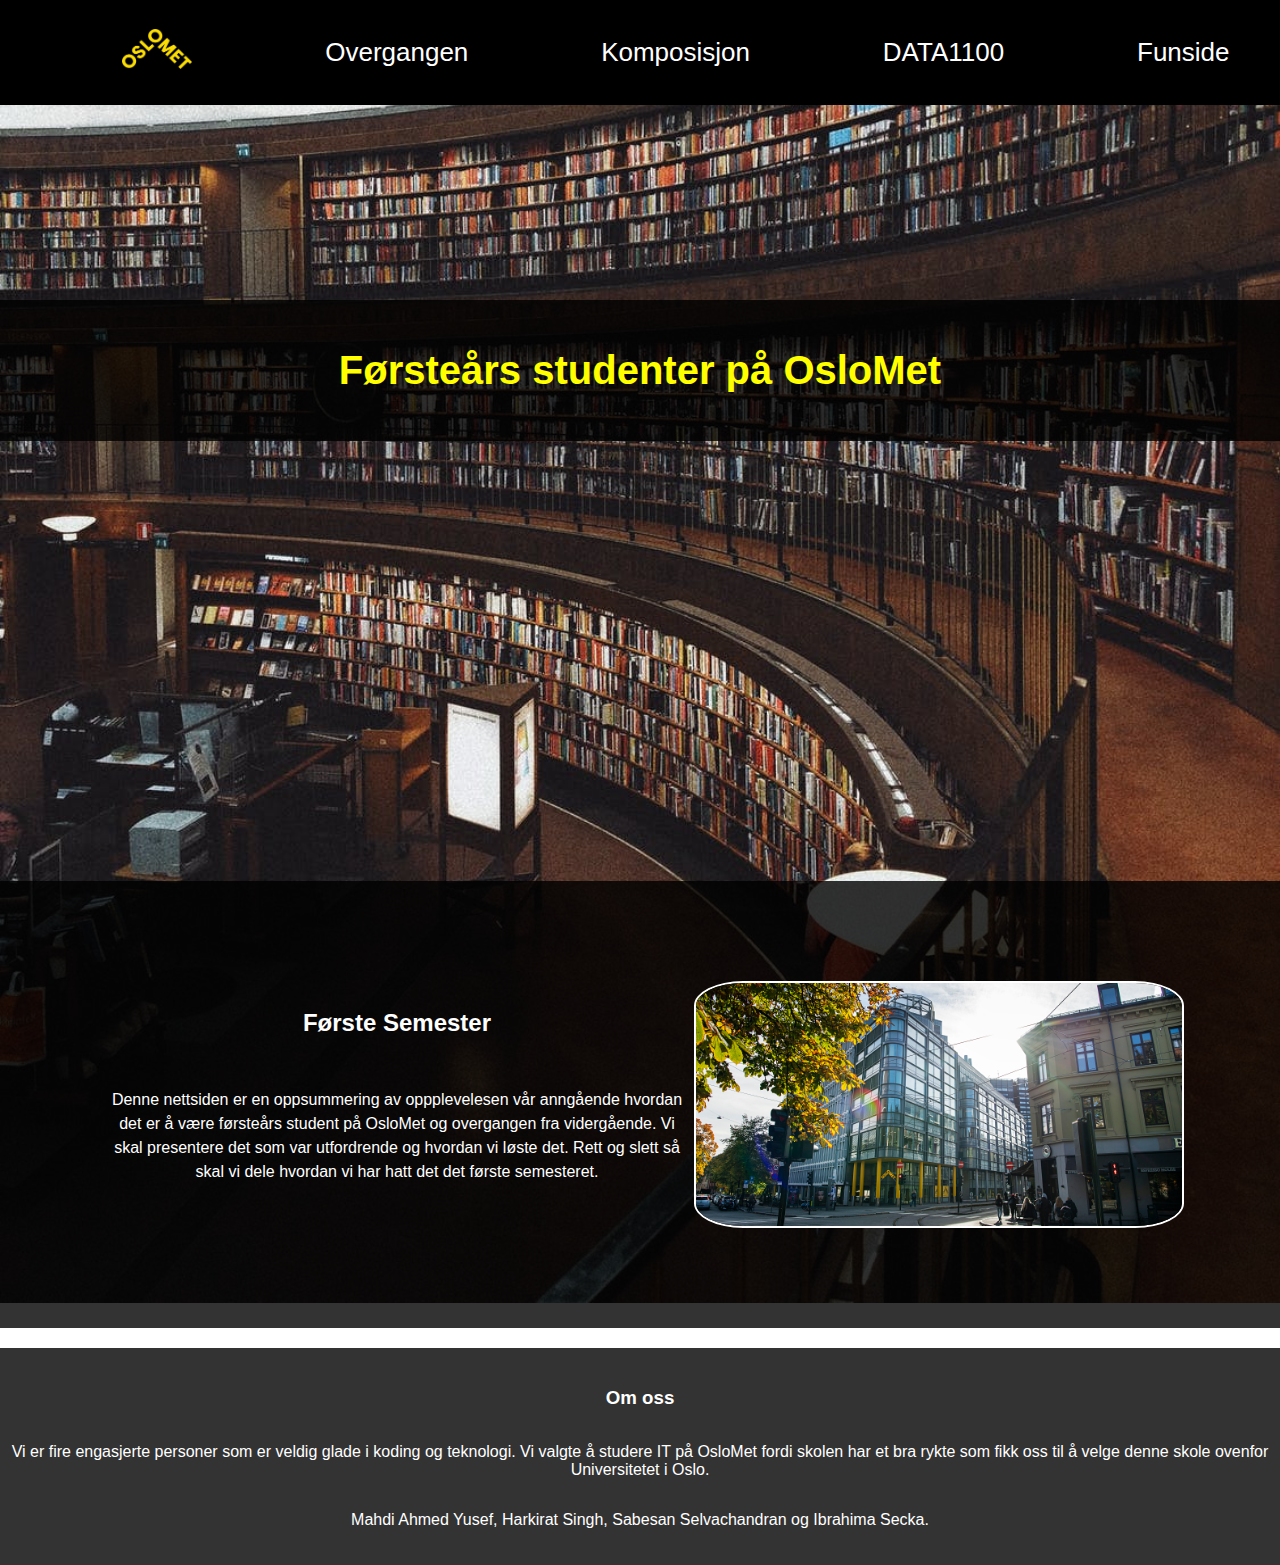
<file: HTML/index.html>
<!DOCTYPE html>

<head>
    <link rel="icon" href="../Bilder/Logo.png">
    <meta name="veiwport" content="width=device-width, initial-scale=1.0">
    <link rel="stylesheet" type="text/css" href="../CSS/index.css">
    <title>OsloMet studenter</title>
</head>

<body>
    <header>
        <nav>
            <ul>
                <li>
                    <div><a href="index.html"><img src="../Bilder/Logo.png" alt="Logohjemknapp" id="logo"></a></div>
                </li>
                <li><a href="overgangen.html">Overgangen</a></li>
                <li><a href="komposisjon.html">Komposisjon</a></li>
                <li><a href="data1100.html">DATA1100</a></li>
                <li><a href="funside.html">Funside</a></li>
            </ul>
        </nav>
    </header>
    <h1 class="title">Førsteårs studenter på OsloMet</h1>

    <div class="flex-container">

        <div class="bildetekst">
            <h2>Første Semester</h2>
            <p> Denne nettsiden er en oppsummering av oppplevelesen vår anngående
                hvordan det er å være førsteårs student på OsloMet og overgangen fra vidergående.
                Vi skal presentere det som var utfordrende og hvordan vi løste det.
                Rett og slett så skal vi dele hvordan vi har hatt det det første semesteret.
            </p>
        </div>
            <img src="../Bilder/Bilde1.jpeg" alt="OsloMet bygning" class="bilde">
    </div>
    <div class="footer">
        <h3>Om oss</h3>
        <p>Vi er fire engasjerte personer som er veldig glade i koding og teknologi. Vi valgte å studere IT på OsloMet
            fordi skolen har
            et bra rykte som fikk oss til å velge denne skole ovenfor Universitetet i Oslo. </p>
        <p>Mahdi Ahmed Yusef, Harkirat Singh, Sabesan Selvachandran og Ibrahima Secka.</p>
    </div>

</body>
</file>
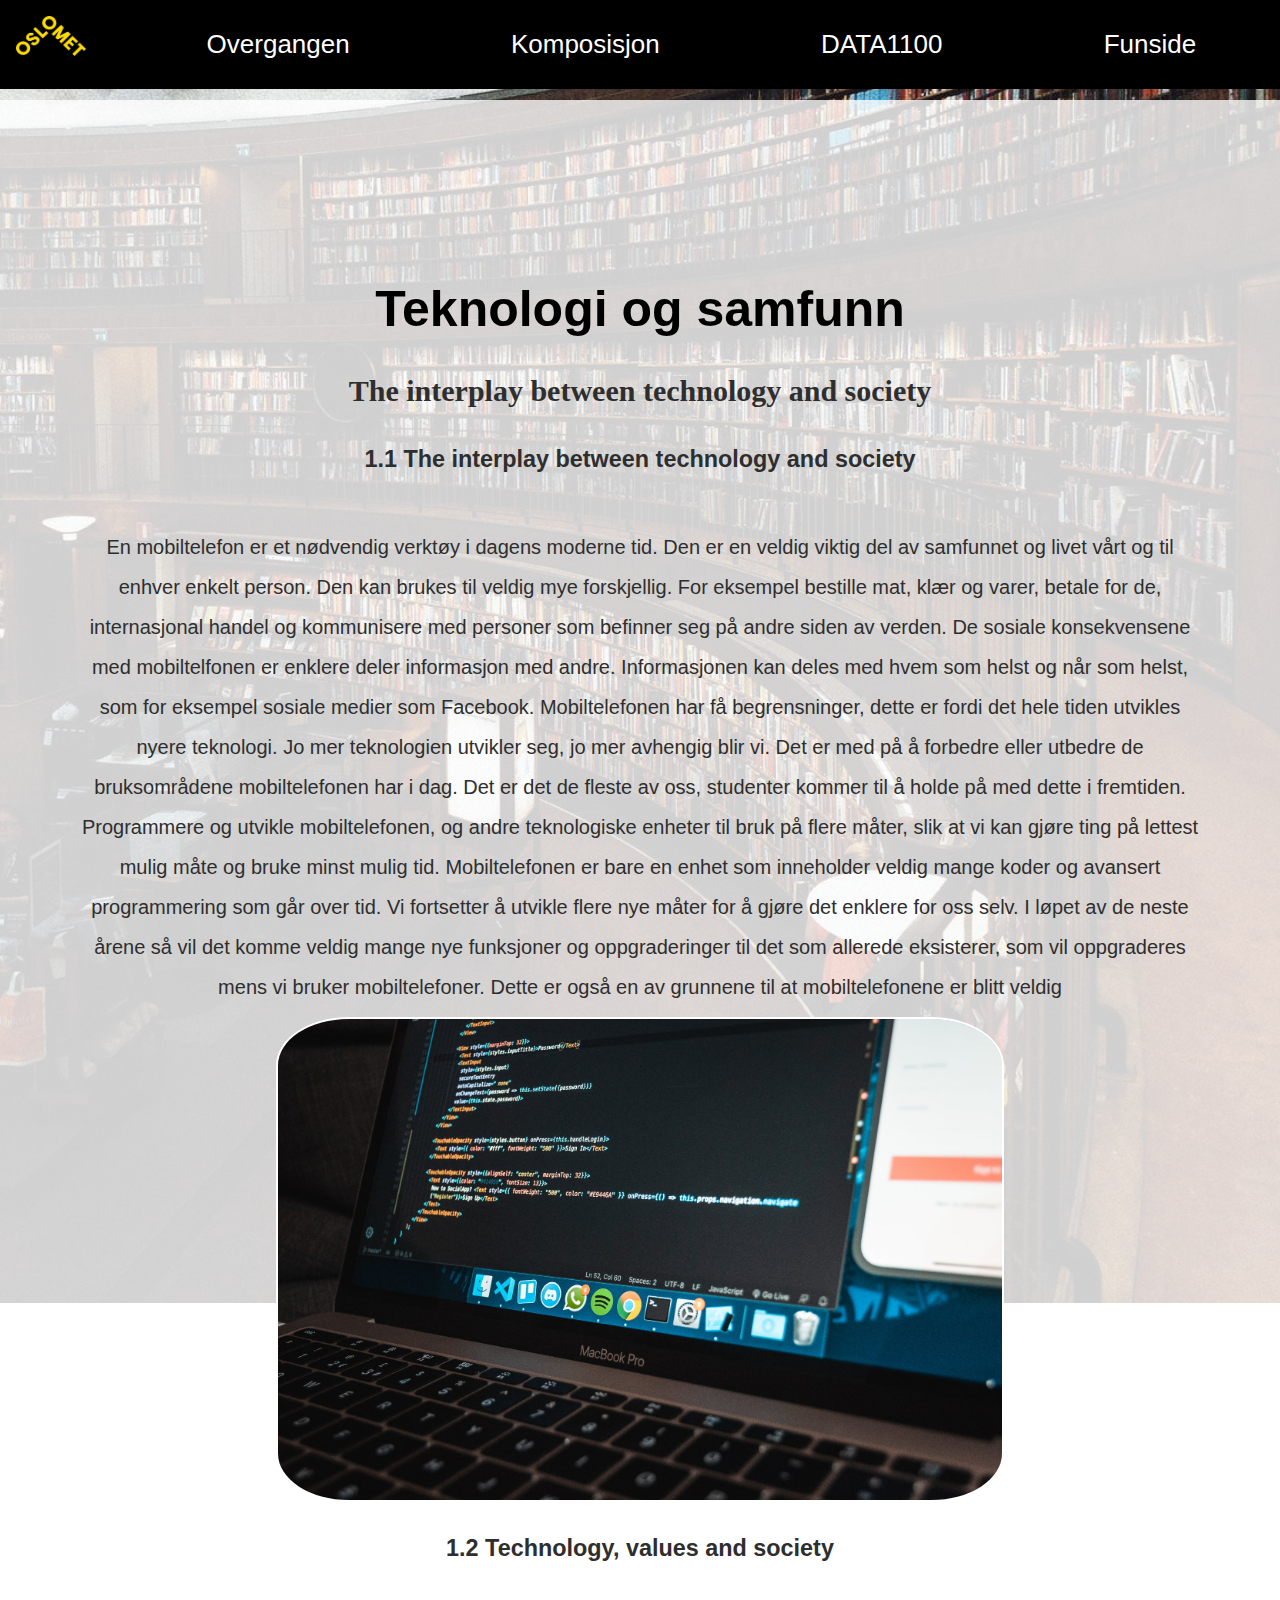
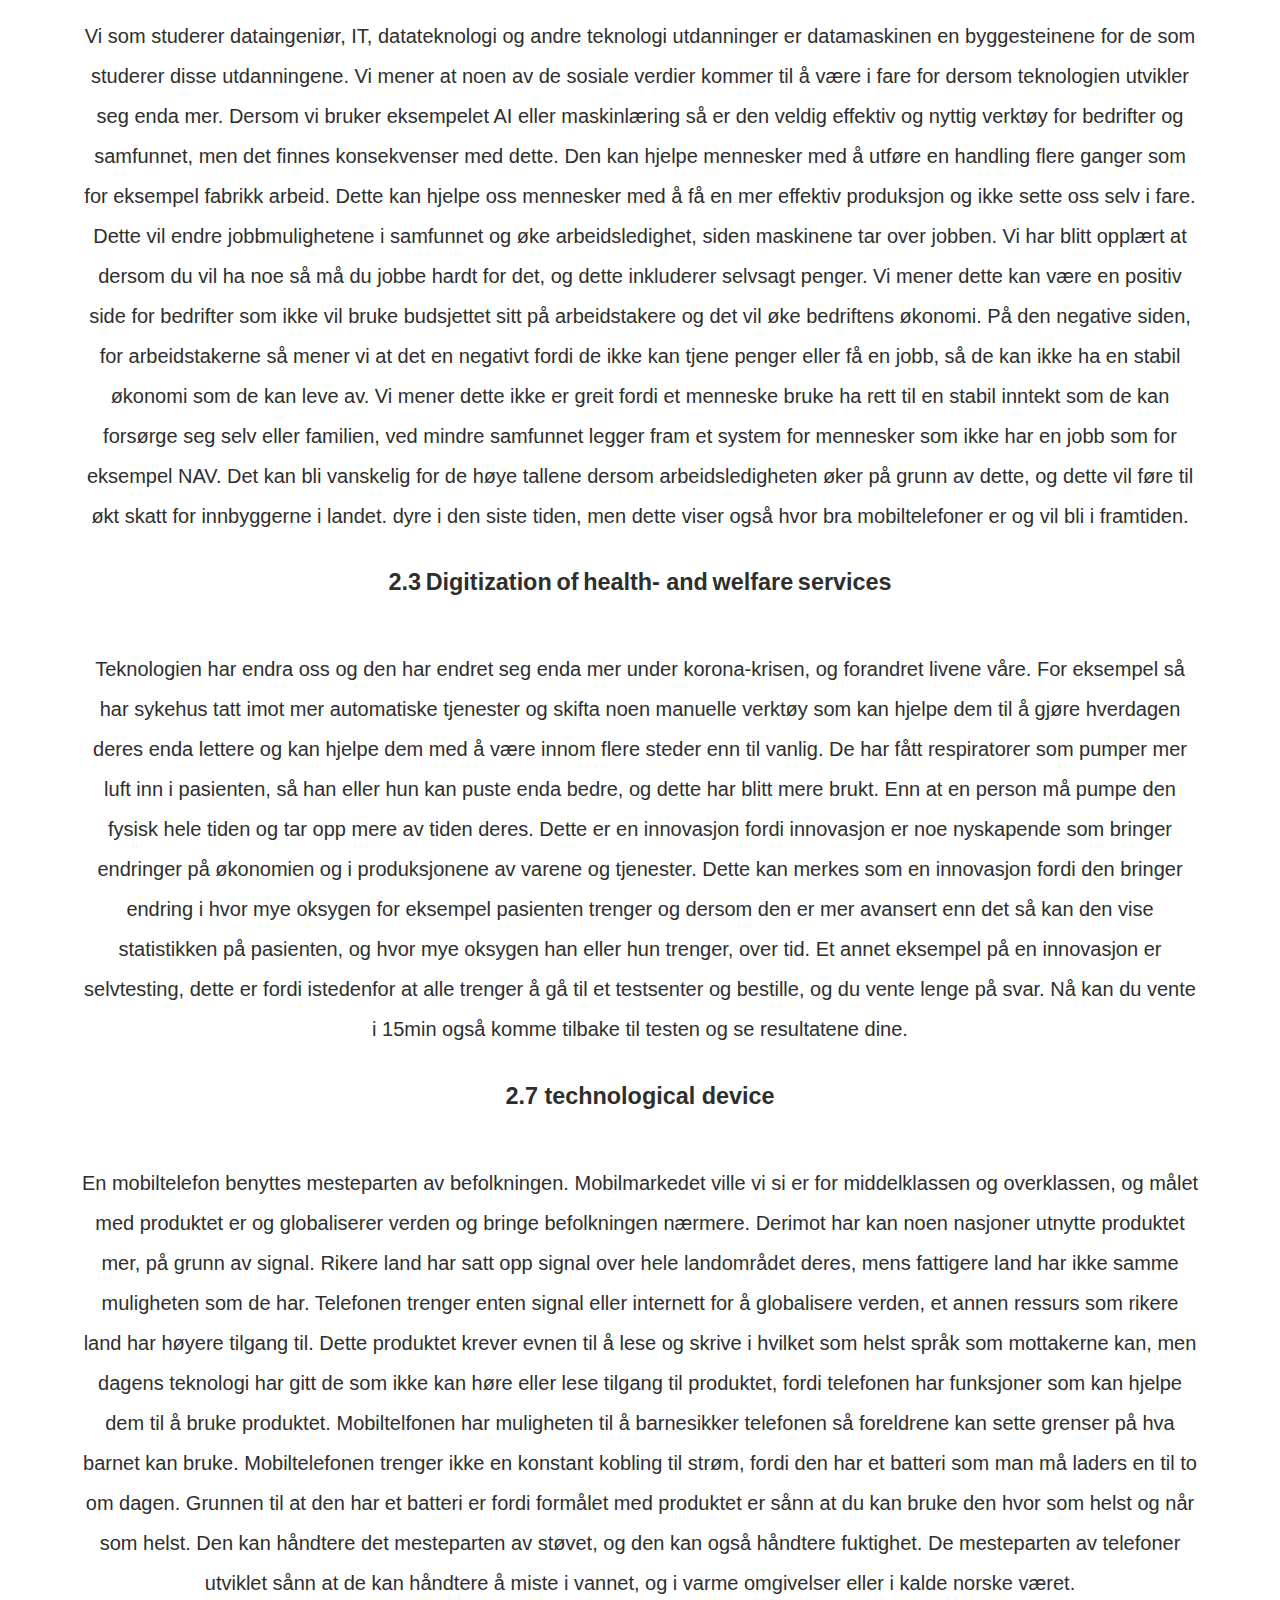
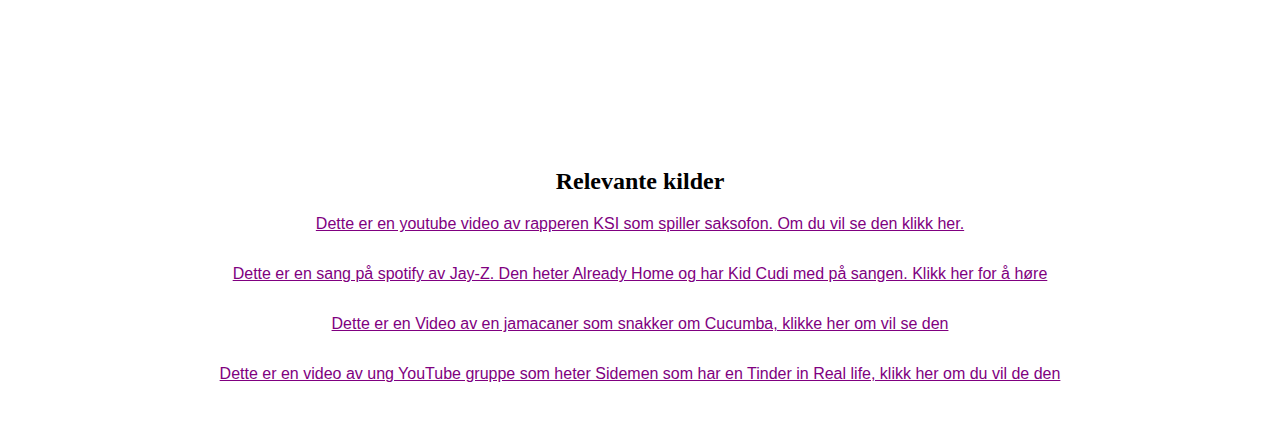
<file: data1100.html>
<!DOCTYPE html>

<head>
    <link rel="icon" href="Bilder/Logo.png">
    <meta name="viewport" content="width=device-width, initial-scale=1.0">
    <link rel="stylesheet" type="text/css" href="CSS/Data1100.css">
    <title>OsloMet studenter</title>
</head>

<body>
    <header>
        <nav>
            
            <a href="index.html"><img src="Bilder/Logo.png" alt="Logohjemknapp" id="logo"></a>
            <ul>
                <li><a href="overgangen.html">Overgangen</a></li>
                <li><a href="komposisjon.html">Komposisjon</a></li>
                <li><a href="data1100.html">DATA1100</a></li>
                <li><a href="funside.html">Funside</a></li>
            </ul>
        </nav>
    </header>
<div class="tekst">
        <h1 class="title">Teknologi og samfunn</h1>
            <h2>The interplay between technology and society</h2>
             <h3> 1.1 The interplay between technology and society</h3>
    
     <p>
        En mobiltelefon er et nødvendig verktøy i dagens moderne tid. Den er en veldig viktig del av samfunnet og livet
        vårt og til enhver enkelt person. Den kan brukes til veldig mye forskjellig. For eksempel bestille mat, klær og
        varer, betale for de, internasjonal handel og kommunisere med personer som befinner seg på andre siden av
        verden. De sosiale konsekvensene med mobiltelfonen er enklere deler informasjon med andre. Informasjonen kan
        deles med hvem som helst og når som helst, som for eksempel sosiale medier som Facebook. Mobiltelefonen har få
        begrensninger, dette er fordi det hele tiden utvikles nyere teknologi. Jo mer teknologien utvikler seg, jo mer
        avhengig blir vi. Det er med på å forbedre eller utbedre de bruksområdene mobiltelefonen har i dag. Det er det
        de fleste av oss, studenter kommer til å holde på med dette i fremtiden. Programmere og utvikle mobiltelefonen,
        og andre teknologiske enheter til bruk på flere måter, slik at vi kan gjøre ting på lettest mulig måte og bruke
        minst mulig tid. Mobiltelefonen er bare en enhet som inneholder veldig mange koder og avansert programmering som
        går over tid. Vi fortsetter å utvikle flere nye måter for å gjøre det enklere for oss selv. I løpet av de neste
        årene så vil det komme veldig mange nye funksjoner og oppgraderinger til det som allerede eksisterer, som vil
        oppgraderes mens vi bruker mobiltelefoner. Dette er også en av grunnene til at mobiltelefonene er blitt veldig
     </p>
       <img src="Bilder/Koding.jpeg" alt="html koding" class = "bilde">
    <h3> 1.2 Technology, values and society</h3>

    <p> Vi som studerer dataingeniør, IT, datateknologi og andre teknologi utdanninger er datamaskinen en byggesteinene
        for de som studerer disse utdanningene. Vi mener at noen av de sosiale verdier kommer til å være i fare for
        dersom teknologien utvikler seg enda mer. Dersom vi bruker eksempelet AI eller maskinlæring så er den veldig
        effektiv og nyttig verktøy for bedrifter og samfunnet, men det finnes konsekvenser med dette. Den kan hjelpe
        mennesker med å utføre en handling flere ganger som for eksempel fabrikk arbeid. Dette kan hjelpe oss mennesker
        med å få en mer effektiv produksjon og ikke sette oss selv i fare. Dette vil endre jobbmulighetene i samfunnet
        og øke arbeidsledighet, siden maskinene tar over jobben. Vi har blitt opplært at dersom du vil ha noe så må du
        jobbe hardt for det, og dette inkluderer selvsagt penger. Vi mener dette kan være en positiv side for bedrifter
        som ikke vil bruke budsjettet sitt på arbeidstakere og det vil øke bedriftens økonomi. På den negative siden,
        for arbeidstakerne så mener vi at det en negativt fordi de ikke kan tjene penger eller få en jobb, så de kan
        ikke ha en stabil økonomi som de kan leve av. Vi mener dette ikke er greit fordi et menneske bruke ha rett til
        en stabil inntekt som de kan forsørge seg selv eller familien, ved mindre samfunnet legger fram et system for
        mennesker som ikke har en jobb som for eksempel NAV. Det kan bli vanskelig for de høye tallene dersom
        arbeidsledigheten øker på grunn av dette, og dette vil føre til økt skatt for innbyggerne i landet.
        dyre i den siste tiden, men dette viser også hvor bra mobiltelefoner er og vil bli i framtiden.
    </p>
    <h3>2.3 Digitization of health- and welfare services</h3>
    <p>
        Teknologien har endra oss og den har endret seg enda mer under korona-krisen, og forandret livene våre. 
        For eksempel så har sykehus tatt imot mer automatiske tjenester og skifta noen manuelle verktøy som kan 
        hjelpe dem til å gjøre hverdagen deres enda lettere og kan hjelpe dem med å være innom flere steder enn
        til vanlig. De har fått respiratorer som pumper mer luft inn i pasienten, så han eller hun kan puste enda bedre,
        og dette har blitt mere brukt. Enn at en person må pumpe den fysisk hele tiden og tar opp mere av tiden deres.
        Dette er en innovasjon fordi innovasjon er noe nyskapende som bringer endringer på økonomien og i produksjonene
        av varene og tjenester. Dette kan merkes som en innovasjon fordi den bringer endring i hvor mye oksygen for 
        eksempel pasienten trenger og dersom den er mer avansert enn det så kan den vise statistikken på pasienten, 
        og hvor mye oksygen han eller hun trenger, over tid. Et annet eksempel på en innovasjon er selvtesting, 
        dette er fordi istedenfor at alle trenger å gå til et testsenter og bestille, og du vente lenge på svar. 
        Nå kan du vente i 15min også komme tilbake til testen og se resultatene dine. 
    </p>
    
    <h3>2.7 technological device</h3>
    
    <p> En mobiltelefon benyttes mesteparten av befolkningen. Mobilmarkedet ville vi si er for middelklassen og overklassen,
        og målet med produktet er og globaliserer verden og bringe befolkningen nærmere. Derimot har kan noen nasjoner utnytte 
        produktet mer, på grunn av signal. Rikere land har satt opp signal over hele landområdet deres, mens fattigere land har
        ikke samme muligheten som de har. Telefonen trenger enten signal eller internett for å globalisere verden, et annen ressurs
        som rikere land har høyere tilgang til.
        Dette produktet krever evnen til å lese og skrive i hvilket som helst språk som mottakerne kan, men dagens teknologi har gitt
        de som ikke kan høre eller lese tilgang til produktet, fordi telefonen har funksjoner som kan hjelpe dem til å bruke produktet. 
        Mobiltelfonen har muligheten til å barnesikker telefonen så foreldrene kan sette grenser på hva barnet kan bruke. Mobiltelefonen 
        trenger ikke en konstant kobling til strøm, fordi den har et batteri som man må laders en til to om dagen. Grunnen til at den har 
        et batteri er fordi formålet med produktet er sånn at du kan bruke den hvor som helst og når som helst. Den kan håndtere det mesteparten
        av støvet, og den kan også håndtere fuktighet. De mesteparten av telefoner utviklet sånn at de kan håndtere å miste i vannet, og i varme
        omgivelser eller i kalde norske været.
    </p>
</div>
    <div class="kilder">
            <h2>Relevante kilder</h2>
        <p> <a href="https://www.youtube.com/watch?v=028aaZkls2c" target="_blank">Dette er en youtube video av rapperen KSI som spiller saksofon. Om du vil se den klikk her.</a></p>

        <p><a href="https://open.spotify.com/track/6BspqxU4vVF6ZsWjfgIJkK?si=be06bff439764e48" target="_blank">Dette er en sang på spotify av Jay-Z. Den heter Already Home og har Kid Cudi med på sangen. Klikk her for å høre</a></p>
       
        <p><a href="https://www.youtube.com/watch?v=SVfNrNcvlto" target="_blank"> Dette er en Video av en jamacaner som snakker om Cucumba, klikke her om vil se den</a></p>

        <p><a href="https://www.youtube.com/watch?v=KF8I09WBtEI&t=619s" target="_blank"> Dette er en video av ung YouTube gruppe som heter Sidemen som har en Tinder in Real life, klikk her om du vil de den</a></p>

        <p><a href=""></a></p>
        
    </div>
 </body>
</file>
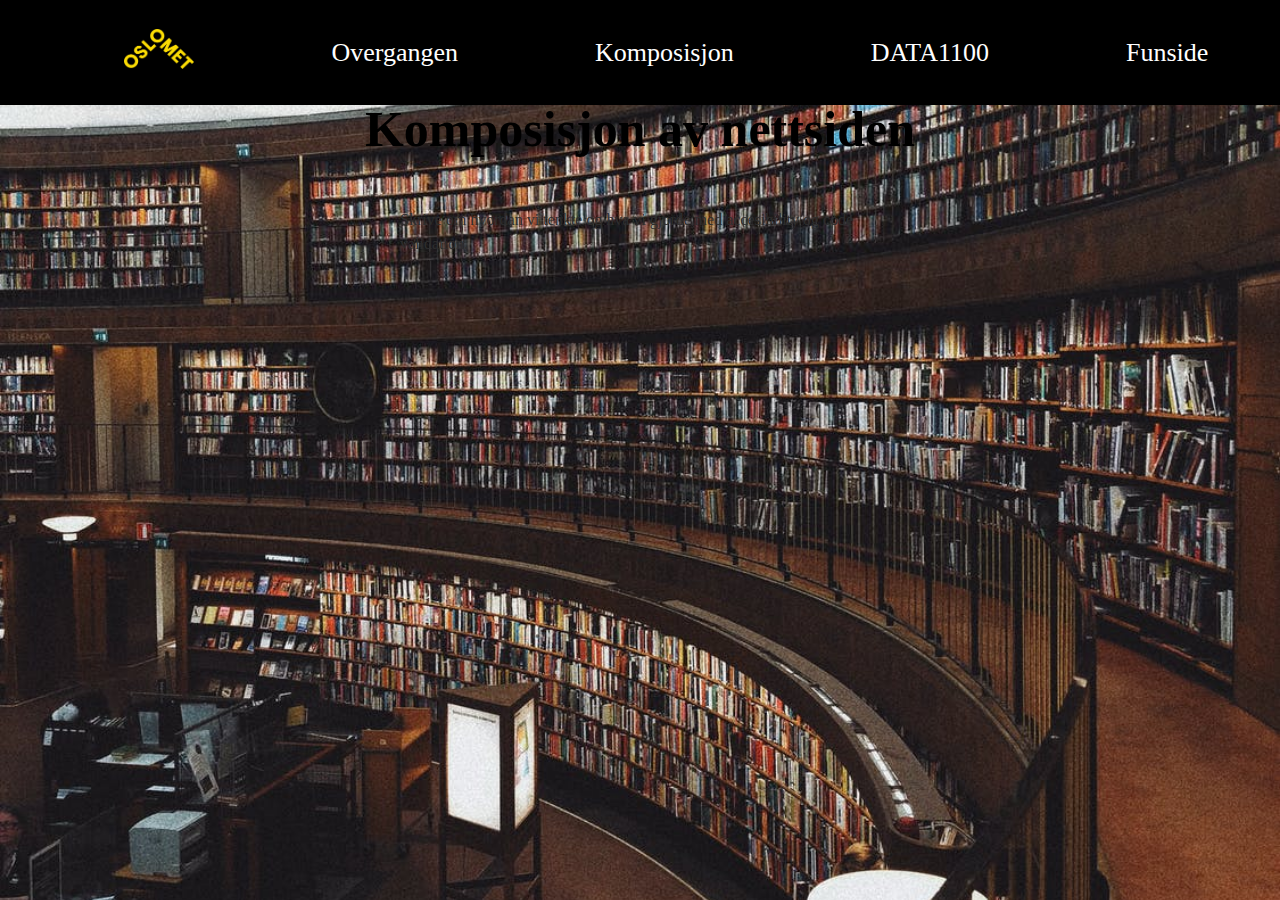
<file: komposisjon.html>
<!DOCTYPE html>

<head>
    <link rel="icon" href="Bilder/Logo.png">
    <meta name="viewport" content="width=device-width, initial-scale=1.0">
    <link rel="stylesheet" type="text/css" href="CSS/Komposisjon.css">
    <title>OsloMet studenter</title>
</head>

<body>
    <header>
        <nav>
            <ul>
                <li>
                    <div><a href="index.html"><img src="Bilder/Logo.png" alt="Logohjemknapp" id="logo"></a></div>
                </li>
                <li><a href="overgangen.html">Overgangen</a></li>
                <li><a href="komposisjon.html">Komposisjon</a></li>
                <li><a href="data1100.html">DATA1100</a></li>
                <li><a href="funside.html">Funside</a></li>
            </ul>
        </nav>
    </header>
    <h1 class="title">Komposisjon av nettsiden</h1>
    <p>Skrive om hvordan vi tenkte og hva vi gjorde med accesibility og code validation.</p>
</body>
</file>
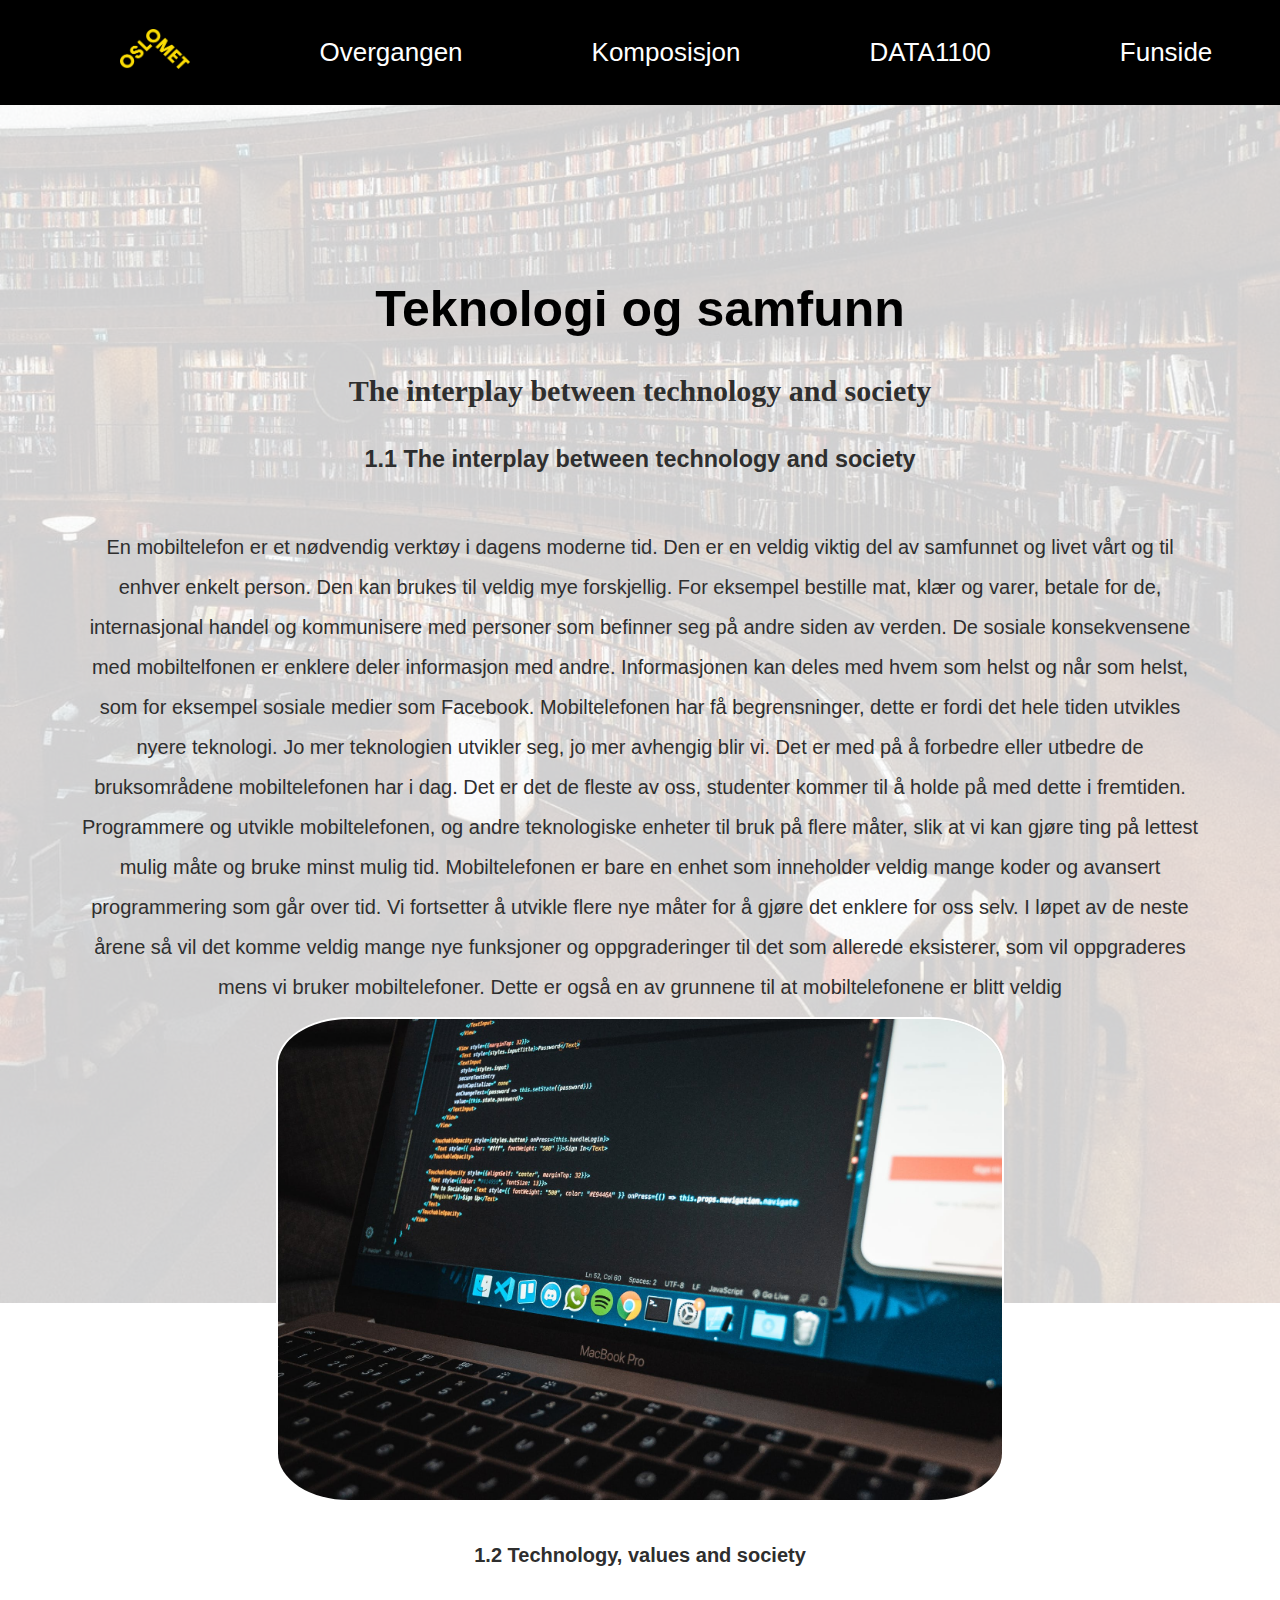
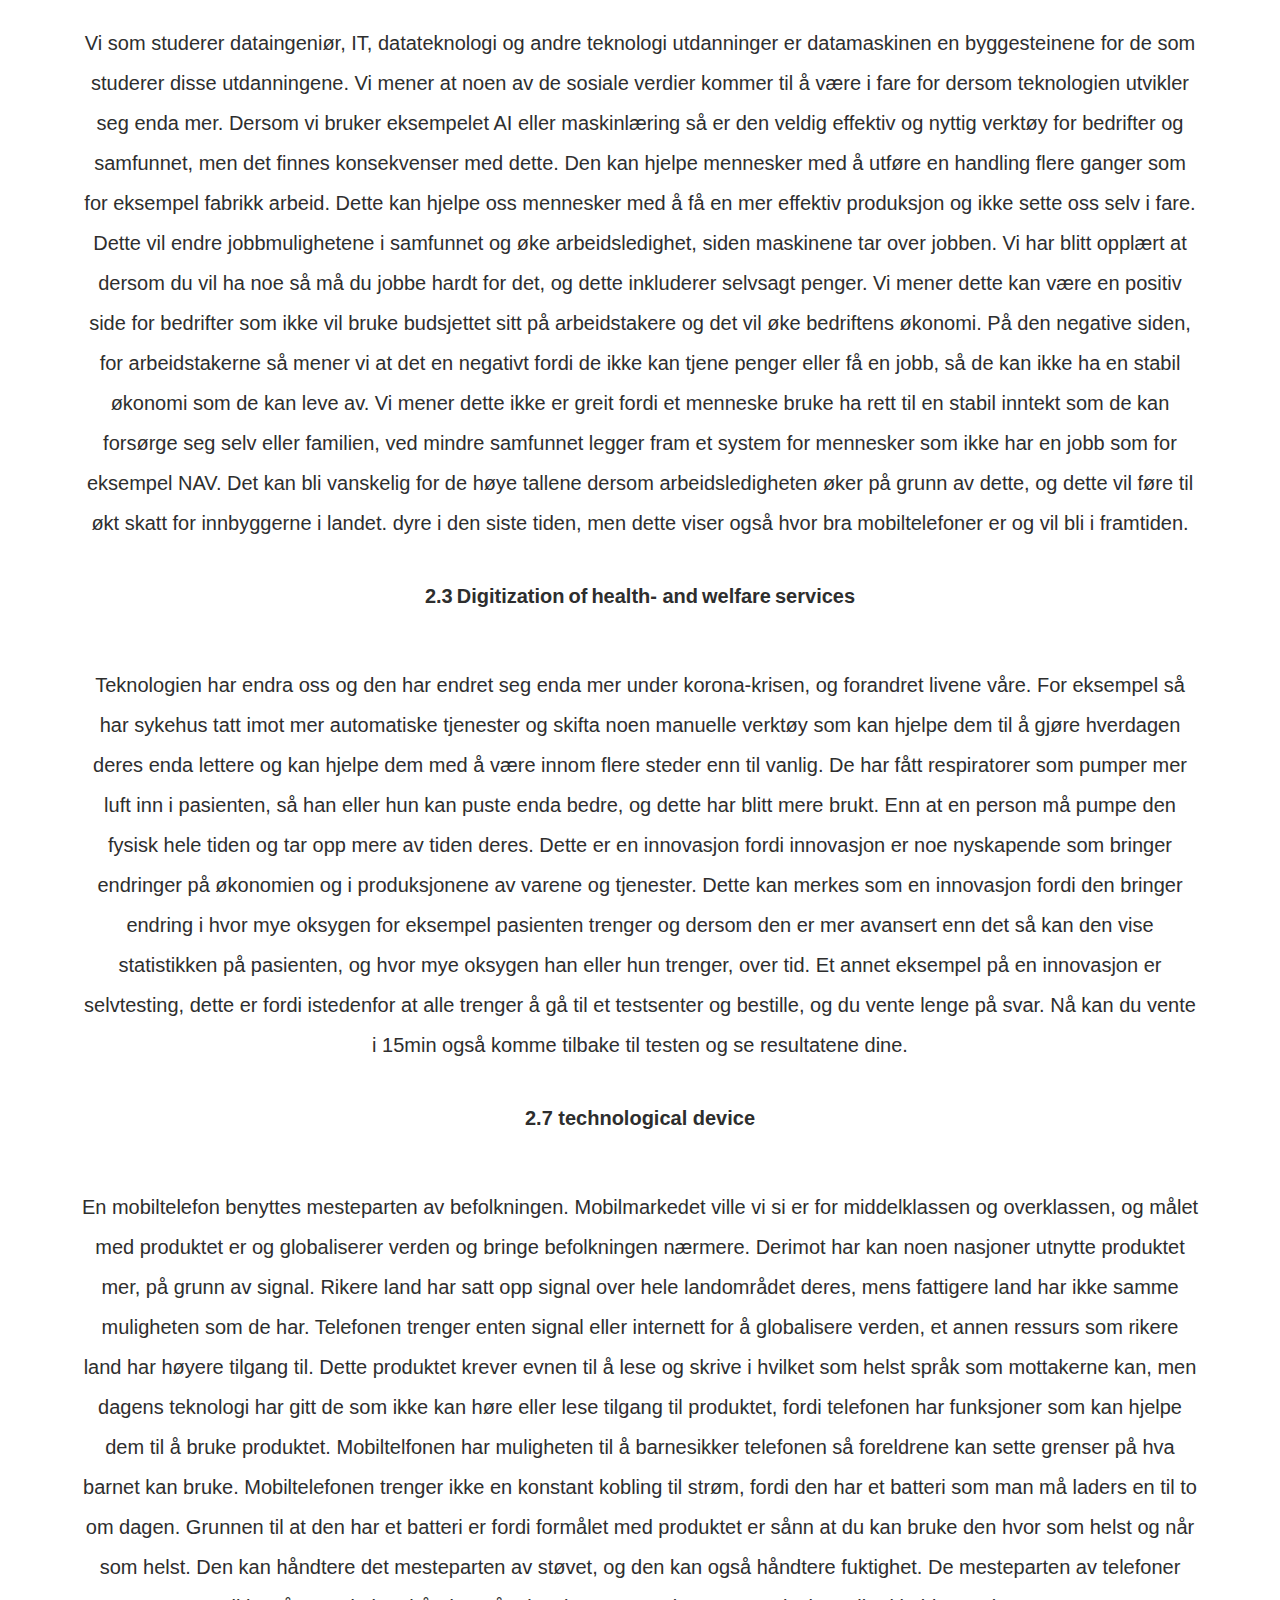
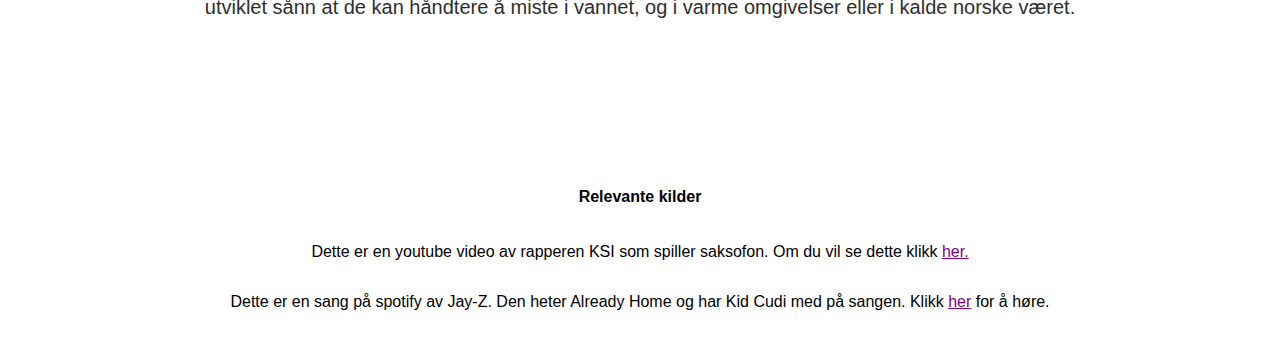
<file: HTML/data1100.html>
<!DOCTYPE html>

<head>
    <link rel="icon" href="../Bilder/Logo.png">
    <link rel="stylesheet" type="text/css" href="../CSS/Data1100.css">
    <title>OsloMet studenter</title>
</head>

<body>
    <header>
        <nav>
            <ul>
                <li>
                    <div><a href="index.html"><img src="../Bilder/Logo.png" alt="Logohjemknapp" id="logo"></a></div>
                </li>
                <li><a href="overgangen.html">Overgangen</a></li>
                <li><a href="komposisjon.html">Komposisjon</a></li>
                <li><a href="data1100.html">DATA1100</a></li>
                <li><a href="funside.html">Funside</a></li>
            </ul>
        </nav>
    </header>
<div class="tekst">
        <h1 class="title">Teknologi og samfunn</h1>
            <h2>The interplay between technology and society</h2>
             <h3> 1.1 The interplay between technology and society</h3>
    
     <p>
        En mobiltelefon er et nødvendig verktøy i dagens moderne tid. Den er en veldig viktig del av samfunnet og livet
        vårt og til enhver enkelt person. Den kan brukes til veldig mye forskjellig. For eksempel bestille mat, klær og
        varer, betale for de, internasjonal handel og kommunisere med personer som befinner seg på andre siden av
        verden. De sosiale konsekvensene med mobiltelfonen er enklere deler informasjon med andre. Informasjonen kan
        deles med hvem som helst og når som helst, som for eksempel sosiale medier som Facebook. Mobiltelefonen har få
        begrensninger, dette er fordi det hele tiden utvikles nyere teknologi. Jo mer teknologien utvikler seg, jo mer
        avhengig blir vi. Det er med på å forbedre eller utbedre de bruksområdene mobiltelefonen har i dag. Det er det
        de fleste av oss, studenter kommer til å holde på med dette i fremtiden. Programmere og utvikle mobiltelefonen,
        og andre teknologiske enheter til bruk på flere måter, slik at vi kan gjøre ting på lettest mulig måte og bruke
        minst mulig tid. Mobiltelefonen er bare en enhet som inneholder veldig mange koder og avansert programmering som
        går over tid. Vi fortsetter å utvikle flere nye måter for å gjøre det enklere for oss selv. I løpet av de neste
        årene så vil det komme veldig mange nye funksjoner og oppgraderinger til det som allerede eksisterer, som vil
        oppgraderes mens vi bruker mobiltelefoner. Dette er også en av grunnene til at mobiltelefonene er blitt veldig
     </p>
       <img src="../Bilder/Koding.jpeg" alt="html koding" class = "bilde">
    <h4> 1.2 Technology, values and society</h4>

    <p> Vi som studerer dataingeniør, IT, datateknologi og andre teknologi utdanninger er datamaskinen en byggesteinene
        for de som studerer disse utdanningene. Vi mener at noen av de sosiale verdier kommer til å være i fare for
        dersom teknologien utvikler seg enda mer. Dersom vi bruker eksempelet AI eller maskinlæring så er den veldig
        effektiv og nyttig verktøy for bedrifter og samfunnet, men det finnes konsekvenser med dette. Den kan hjelpe
        mennesker med å utføre en handling flere ganger som for eksempel fabrikk arbeid. Dette kan hjelpe oss mennesker
        med å få en mer effektiv produksjon og ikke sette oss selv i fare. Dette vil endre jobbmulighetene i samfunnet
        og øke arbeidsledighet, siden maskinene tar over jobben. Vi har blitt opplært at dersom du vil ha noe så må du
        jobbe hardt for det, og dette inkluderer selvsagt penger. Vi mener dette kan være en positiv side for bedrifter
        som ikke vil bruke budsjettet sitt på arbeidstakere og det vil øke bedriftens økonomi. På den negative siden,
        for arbeidstakerne så mener vi at det en negativt fordi de ikke kan tjene penger eller få en jobb, så de kan
        ikke ha en stabil økonomi som de kan leve av. Vi mener dette ikke er greit fordi et menneske bruke ha rett til
        en stabil inntekt som de kan forsørge seg selv eller familien, ved mindre samfunnet legger fram et system for
        mennesker som ikke har en jobb som for eksempel NAV. Det kan bli vanskelig for de høye tallene dersom
        arbeidsledigheten øker på grunn av dette, og dette vil føre til økt skatt for innbyggerne i landet.
        dyre i den siste tiden, men dette viser også hvor bra mobiltelefoner er og vil bli i framtiden.
    </p>
    <h4>2.3 Digitization of health- and welfare services</h4>
    <p>
        Teknologien har endra oss og den har endret seg enda mer under korona-krisen, og forandret livene våre. 
        For eksempel så har sykehus tatt imot mer automatiske tjenester og skifta noen manuelle verktøy som kan 
        hjelpe dem til å gjøre hverdagen deres enda lettere og kan hjelpe dem med å være innom flere steder enn
        til vanlig. De har fått respiratorer som pumper mer luft inn i pasienten, så han eller hun kan puste enda bedre,
        og dette har blitt mere brukt. Enn at en person må pumpe den fysisk hele tiden og tar opp mere av tiden deres.
        Dette er en innovasjon fordi innovasjon er noe nyskapende som bringer endringer på økonomien og i produksjonene
        av varene og tjenester. Dette kan merkes som en innovasjon fordi den bringer endring i hvor mye oksygen for 
        eksempel pasienten trenger og dersom den er mer avansert enn det så kan den vise statistikken på pasienten, 
        og hvor mye oksygen han eller hun trenger, over tid. Et annet eksempel på en innovasjon er selvtesting, 
        dette er fordi istedenfor at alle trenger å gå til et testsenter og bestille, og du vente lenge på svar. 
        Nå kan du vente i 15min også komme tilbake til testen og se resultatene dine. 
    </p>
    
    <h4>2.7 technological device</h4>
    
    <p> En mobiltelefon benyttes mesteparten av befolkningen. Mobilmarkedet ville vi si er for middelklassen og overklassen,
        og målet med produktet er og globaliserer verden og bringe befolkningen nærmere. Derimot har kan noen nasjoner utnytte 
        produktet mer, på grunn av signal. Rikere land har satt opp signal over hele landområdet deres, mens fattigere land har
        ikke samme muligheten som de har. Telefonen trenger enten signal eller internett for å globalisere verden, et annen ressurs
        som rikere land har høyere tilgang til.
        Dette produktet krever evnen til å lese og skrive i hvilket som helst språk som mottakerne kan, men dagens teknologi har gitt
        de som ikke kan høre eller lese tilgang til produktet, fordi telefonen har funksjoner som kan hjelpe dem til å bruke produktet. 
        Mobiltelfonen har muligheten til å barnesikker telefonen så foreldrene kan sette grenser på hva barnet kan bruke. Mobiltelefonen 
        trenger ikke en konstant kobling til strøm, fordi den har et batteri som man må laders en til to om dagen. Grunnen til at den har 
        et batteri er fordi formålet med produktet er sånn at du kan bruke den hvor som helst og når som helst. Den kan håndtere det mesteparten
        av støvet, og den kan også håndtere fuktighet. De mesteparten av telefoner utviklet sånn at de kan håndtere å miste i vannet, og i varme
        omgivelser eller i kalde norske været.
    </p>
</div>
    <div class="kilder">
            <h4>Relevante kilder</h4>
        <p>Dette er en youtube video av rapperen KSI som spiller saksofon. Om du vil se dette klikk <a href="https://www.youtube.com/watch?v=028aaZkls2c" target="_blank">her.</a></p>

        <p>Dette er en sang på spotify av Jay-Z. Den heter Already Home og har Kid Cudi med på sangen. Klikk <a href="https://open.spotify.com/track/6BspqxU4vVF6ZsWjfgIJkK?si=be06bff439764e48" target="_blank">her</a> for å høre.</p>
        
    </div>
 </body>
</file>
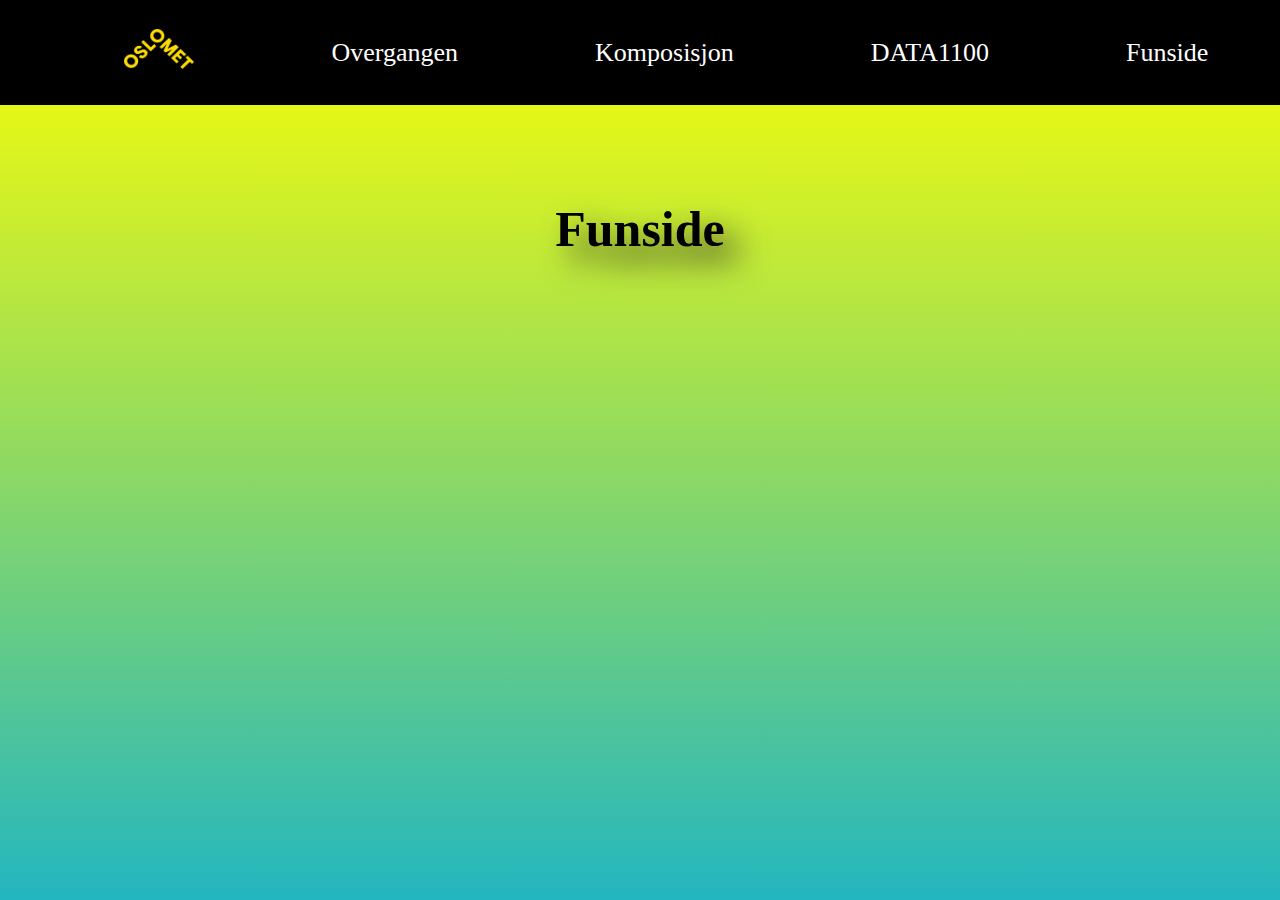
<file: HTML/funside.html>
<!DOCTYPE html>

<head>
    <link rel="icon" href="../Bilder/Logo.png">
    <link rel="stylesheet" type="text/css" href="../CSS/Funside.css">
    <title>OsloMet studenter</title>
</head>

<body>
    <header>
        <nav>
            <ul>
                <li>
                    <div><a href="index.html"><img src="../Bilder/Logo.png" alt="Logohjemknapp" id="logo"></a></div>
                </li>
                <li><a href="overgangen.html">Overgangen</a></li>
                <li><a href="komposisjon.html">Komposisjon</a></li>
                <li><a href="data1100.html">DATA1100</a></li>
                <li><a href="funside.html">Funside</a></li>
            </ul>
        </nav>
    </header>
    <h1 class="title">Funside</h1>
    <p></p>
</body>
</file>
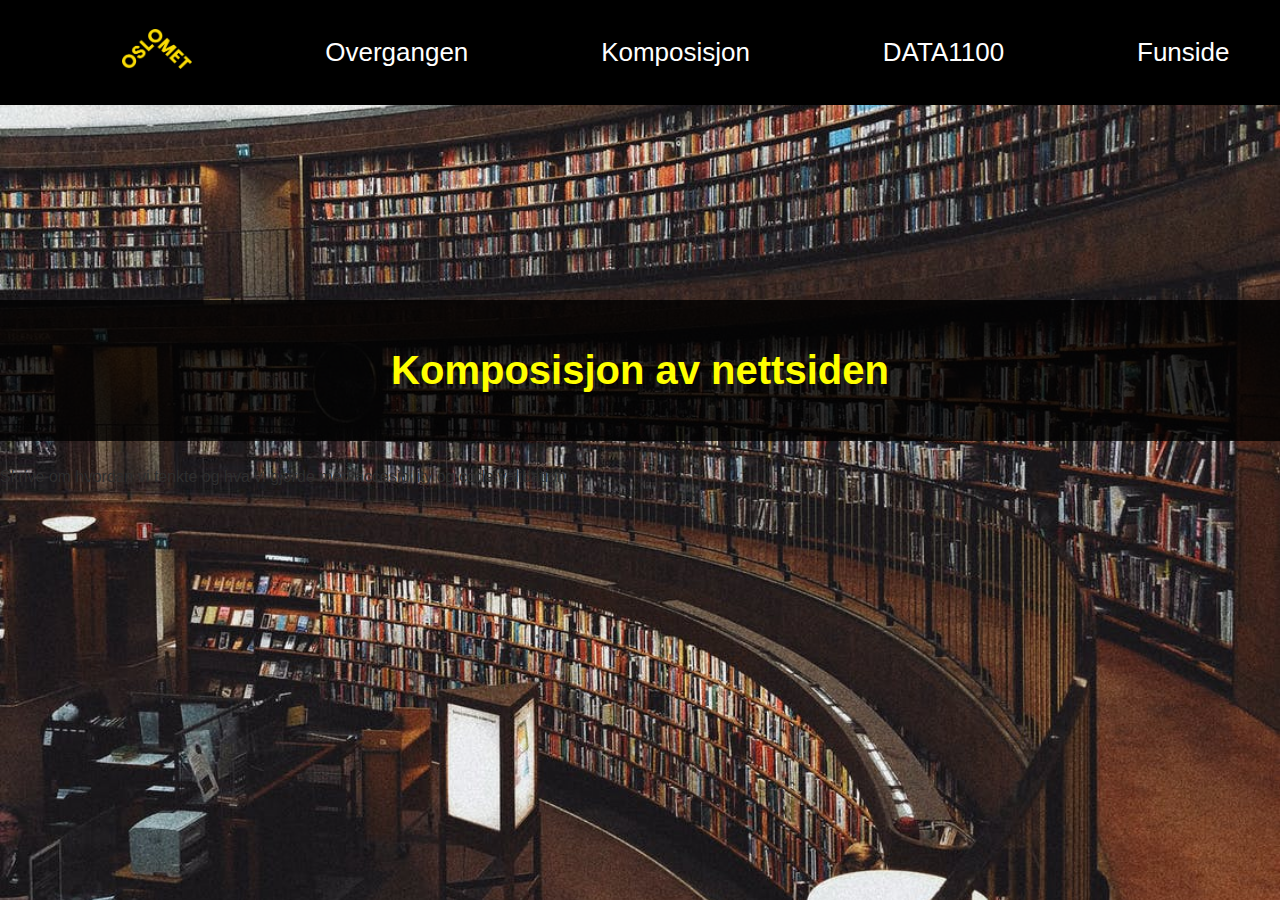
<file: HTML/komposisjon.html>
<!DOCTYPE html>

<head>
    <link rel="icon" href="../Bilder/Logo.png">
    <link rel="stylesheet" type="text/css" href="../CSS/index.css">
    <title>OsloMet studenter</title>
</head>

<body>
    <header>
        <nav>
            <ul>
                <li>
                    <div><a href="index.html"><img src="../Bilder/Logo.png" alt="Logohjemknapp" id="logo"></a></div>
                </li>
                <li><a href="overgangen.html">Overgangen</a></li>
                <li><a href="komposisjon.html">Komposisjon</a></li>
                <li><a href="data1100.html">DATA1100</a></li>
                <li><a href="funside.html">Funside</a></li>
            </ul>
        </nav>
    </header>
    <h1 class="title">Komposisjon av nettsiden</h1>
    <p>Skrive om hvordan vi tenkte og hva vi gjorde med accesibility og code validation.</p>
</body>
</file>
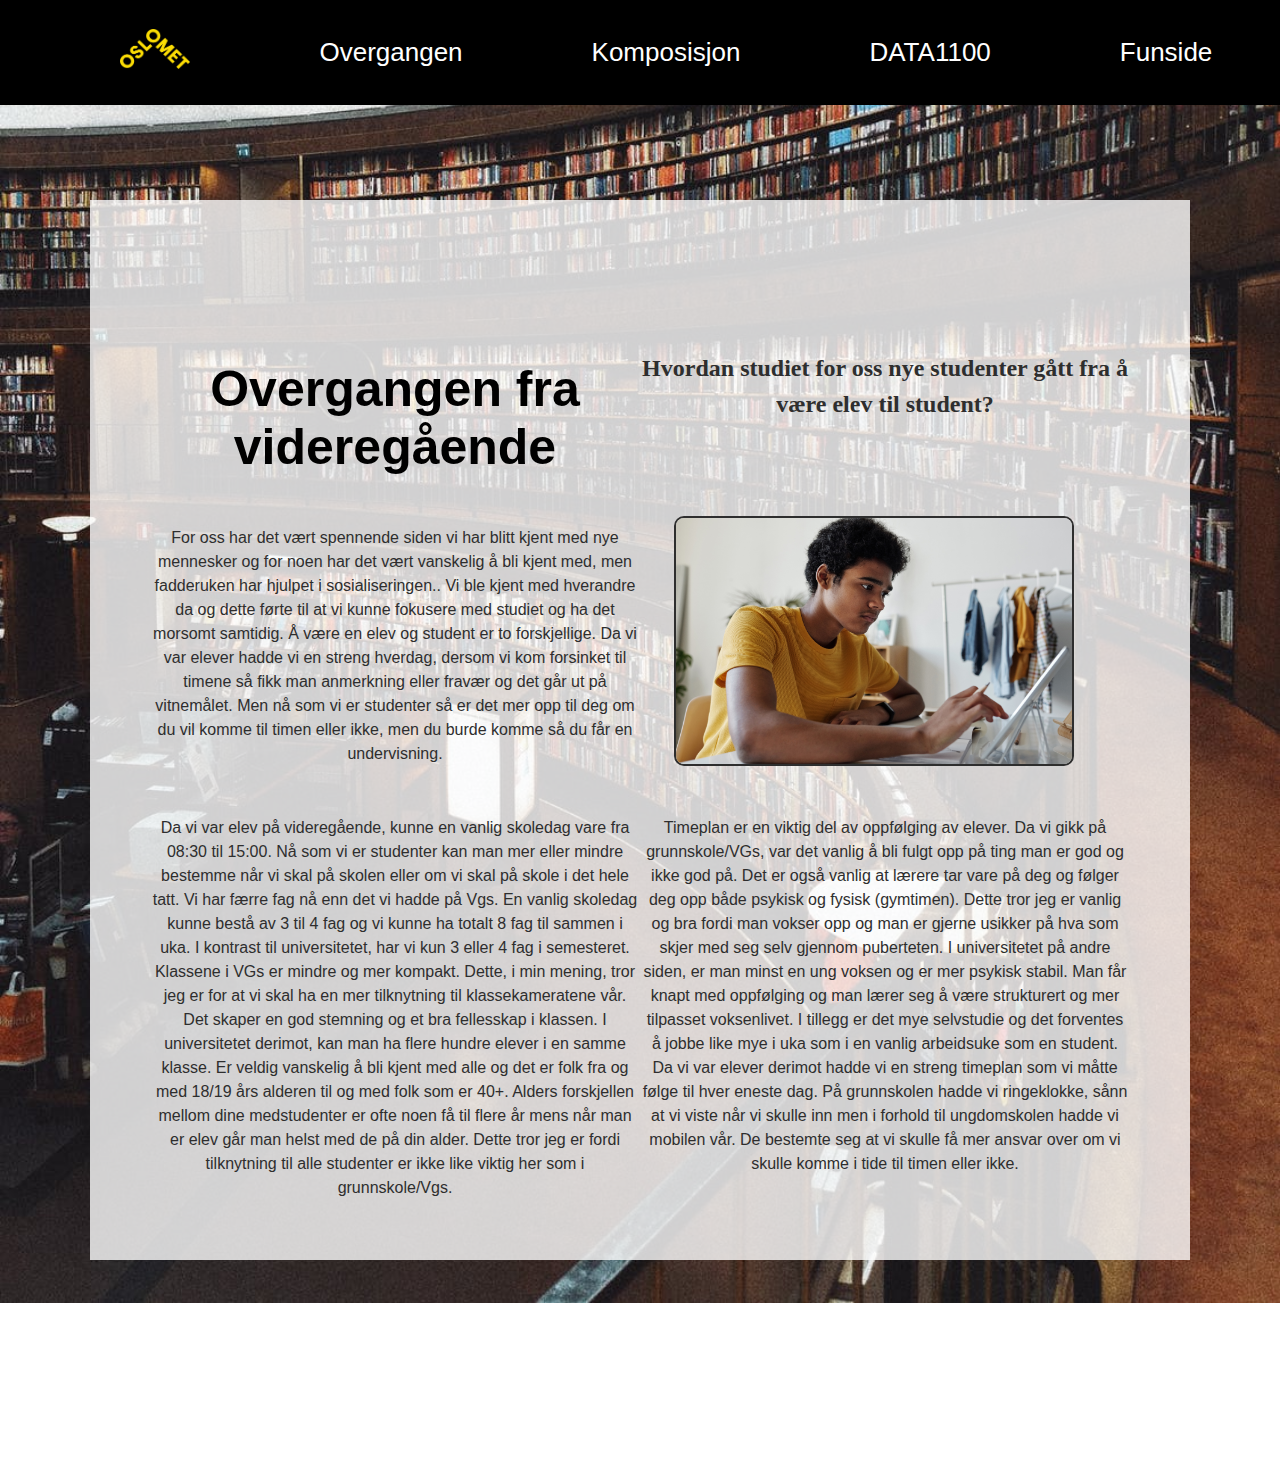
<file: HTML/overgangen.html>
<!DOCTYPE html>

<head>
    <link rel="icon" href="../Bilder/Logo.png">
    <link rel="stylesheet" type="text/css" href="../CSS/overgang.css">
    <title>OsloMet studenter</title>
</head>

<body>
    <header>
        <nav>
            <ul>
                <li>
                    <div><a href="index.html"><img src="../Bilder/Logo.png" alt="Logohjemknapp" id="logo"></a></div>
                </li>
                <li><a href="overgangen.html">Overgangen</a></li>
                <li><a href="komposisjon.html">Komposisjon</a></li>
                <li><a href="data1100.html">DATA1100</a></li>
                <li><a href="funside.html">Funside</a></li>
            </ul>
        </nav>
</header>
    <div class="tekst">
    <h1 class="title">Overgangen fra videregående</h1>
    <h2>Hvordan studiet for oss nye studenter gått fra å være elev til student?</h2>
    <p>
        For oss har det vært spennende siden vi har blitt kjent med nye mennesker og for noen har det vært vanskelig å
        bli kjent med, men fadderuken har hjulpet i sosialiseringen.. Vi ble kjent med hverandre da og dette førte til
        at vi kunne fokusere med studiet og ha det morsomt samtidig. Å være en elev og student er to forskjellige. Da vi
        var elever hadde vi en streng hverdag, dersom vi kom forsinket til timene så fikk man anmerkning eller fravær og
        det går ut på vitnemålet. Men nå som vi er studenter så er det mer opp til deg om du vil komme til timen eller
        ikke, men du burde komme så du får en undervisning.
    </p>
    <img src="../Bilder/elev.jpg" alt="Elev som studerer" id="elev">

    <p>
        Da vi var elev på videregående, kunne en vanlig skoledag vare fra 08:30 til 15:00. Nå som vi er studenter kan
        man mer eller mindre bestemme når vi skal på skolen eller om vi skal på skole i det hele tatt. Vi har færre fag
        nå enn det vi hadde på Vgs. En vanlig skoledag kunne bestå av 3 til 4 fag og vi kunne ha totalt 8 fag til sammen
        i uka. I kontrast til universitetet, har vi kun 3 eller 4 fag i semesteret.
        Klassene i VGs er mindre og mer kompakt. Dette, i min mening, tror jeg er for at vi skal ha en mer tilknytning
        til klassekameratene vår. Det skaper en god stemning og et bra fellesskap i klassen. I universitetet derimot,
        kan man ha flere hundre elever i en samme klasse. Er veldig vanskelig å bli kjent med alle og det er folk fra og
        med 18/19 års alderen til og med folk som er 40+. Alders forskjellen mellom dine medstudenter er ofte noen få
        til flere år mens når man er elev går man helst med de på din alder. Dette tror jeg er fordi tilknytning til
        alle studenter er ikke like viktig her som i grunnskole/Vgs.
    </p>
       
    <p>
        Timeplan er en viktig del av oppfølging av elever. Da vi gikk på grunnskole/VGs, var det vanlig å bli fulgt opp
        på ting man er god og ikke god på. Det er også vanlig at lærere tar vare på deg og følger deg opp både psykisk
        og fysisk (gymtimen). Dette tror jeg er vanlig og bra fordi man vokser opp og man er gjerne usikker på hva som
        skjer med seg selv gjennom puberteten. I universitetet på andre siden, er man minst en ung voksen og er mer
        psykisk stabil. Man får knapt med oppfølging og man lærer seg å være strukturert og mer tilpasset voksenlivet. I
        tillegg er det mye selvstudie og det forventes å jobbe like mye i uka som i en vanlig arbeidsuke som en student.
        Da vi var elever derimot hadde vi en streng timeplan som vi måtte følge til hver eneste dag. På grunnskolen
        hadde vi ringeklokke, sånn at vi viste når vi skulle inn men i forhold til ungdomskolen hadde vi mobilen vår. De
        bestemte seg at vi skulle få mer ansvar over om vi skulle komme i tide til timen eller ikke.
    </p>
      
    </div>
</body>
</file>
<file: CSS/index.css>
html{
    font-family: sans-serif;
}

.title{
    background-color: rgba(0,0,0,0.8);
    margin-left: auto;
    margin-right: auto;
    margin-top: 300px;
    display: grid;
    justify-content: center;
    font-size: 40px;
    color: yellow;
    padding: 3rem;
}
body{
    background-image: url('../Bilder/biblitek.jpeg');
    background-repeat: no-repeat;
    background-attachment: fixed;
    background-size: cover;
    background-position: center center;
    background-position: bottom 80%;
    color: rgb(46, 46, 46);
    margin: 0;
    overflow-x: hidden;
}
header{
    margin: 0;
    width: 100%;
    position: fixed;
    top: 0px;
    z-index: 5;
    
}
h1{
    font-weight: bold;
}

nav{

    display: flex;
    background-color: rgb(0, 0, 0);
    z-index: 5;
    width: 100%;
    padding: 1rem;
}
li a{
    display:inline-block;
    padding: 0.5em;
    text-decoration: none;
    color: rgb(255, 255, 255);
    transition: transform .2s;
}


#logo{
    width: 70px;
    height: 40px;
    margin: 0 auto ;
}

li a:hover {
    transform: scale(1.1);
  }


ul{
    list-style-type: none;
    margin: 0px auto;
    justify-content: space-around;
    align-items: center;
    flex-direction: row;
    font-size: 26px;
    flex-grow: 1;
}



.bilde{
    display: grid;
    width: 85%;
    border-radius: 10%;
    border: 2px solid white;
    margin: 0 auto;
}

.bildetekst{
    display: grid;
    max-width: 65ch;
    border-radius: 10rem;
    padding: 10px;
    line-height: 150%;
    color: white;
    text-align: center;
    margin:0 auto
}

.flex-container{
    background-color: rgba(0,0,0,0.8);
    display: grid;
    grid-template-columns: 1fr;
    grid-area:auto;
    margin-top: 440px;
    padding: 100px;
}


.footer{
    display: grid;
    flex-wrap: wrap;
    justify-items:center;
    color: white;
    background-color: rgba(0,0,0,0.8);
    opacity: 100%;
    padding: 20px;
    text-align: center;
    padding-left: 10px;
    padding-right: 10px;
    margin: -10px;
    margin-top: 20px;
}
.menu{
    width: 3rem;
    margin: 0 auto;
    margin-left: 65%;
    width: 50px;
    position: fixed;
    margin-top: -20px;
}

@media screen and (min-width: 800px){
    .flex-container{
        grid-template-columns: 55% 45%;
    }


    .bilde{
        width: 100%;
        margin: auto;
    }   
    ul{
        display: inline-flex;
    }

}
</file>
<file: CSS/Data1100.css>
*{
    box-sizing: border-box;

}
html{
    font-family: sans-serif;
}
.title{
    display: grid;
    margin: 0px auto;
    margin-top: 100px;
    justify-content: center;
    font-size: 50px;
    color: black;
}
body{
    background-image: url('../Bilder/biblitek.jpeg');
    background-repeat: no-repeat;
    background-attachment: fixed;
    background-position: bottom 80%;
    background-size: cover;
    background-position: center center;
    color: rgb(46, 46, 46);
    margin: 0;
}
header{
    margin: 0;
    width: 101%;
    position: fixed;
    top: 0px;
    z-index: 5;
    
}
h1{
    font-weight: bold;
}

nav{

    display: flex;
    background-color: rgb(0, 0, 0);
    z-index: 5;
    width: 100%;
    padding: 1rem;
    
    
}
li a{
    display:inline-block;
    padding: 0.5em;
    text-decoration: none;
    color: rgb(255, 255, 255);
    transition: transform .2s;
}


#logo{
    width: 70px;
    height: 40px;
    margin: 0 auto ;
}

li a:hover {
    transform: scale(1.1);
  }


ul{
    list-style-type: none;
    margin: 0px auto;
    justify-content: space-around;
    align-items: center;
    flex-direction: row;
    font-size: 26px;
    flex-grow: 1;
}
.bilde{
    display: grid;
    width: 85%;
    border-radius: 10%;
    border: 2px solid white;
    margin: 0 auto;
}



.bildetekst{
    display: grid;
    max-width: 65ch;
    border-radius: 10%;
    padding: 10px;
    line-height: 150%;
    color: white;
    text-align: center;
}

.flex-container{
    background-color: black;
    display: grid;
    grid-template-columns: 100%;
    place-items: center, top;
    margin-top: 440px;
    margin-left: -10px;
    margin-right: -10px;
    padding: 100px;
}

.footer{
    display: grid;
    flex-wrap: wrap;
    justify-items:center;
    color: white;
    background: black;
    opacity: 100%;
    padding: 20px;
    padding-left: -5px;
    padding-right: -5px;
    margin: -10px;
    margin-top: 20px;
}

.tekst{
    display: grid;
    margin: 0px auto;
    padding: 80px;
    max-width: 150ch;
    text-align: center;
    display: grid;
    background-color:rgba(255, 255, 255, 0.8);
    margin-top: 100px;
    margin-bottom: 50px;
    grid-template-columns: 1fr;
    grid-template-columns: 100%;
    place-items: center, center;
    grid-gap: 10px;
}   

.tekst h4{
    margin-top: 2rem;
}

h2{
    display: grid;
    margin: 0px auto;
    font-family: 'Times New Roman', Times, serif;
    line-height: 1.5;
    margin-top: 20px;
  }

.tekst p{
    display: grid;
    margin: 0px auto;
    max-width: 300ch;
    margin-top: 20px;
    line-height: 2;
}

.kilder {
    display: grid;
    max-width: 100%;
    background-color:rgba(255, 255, 255, 0.8);
    text-align: center;
    padding: 10px;
    color: black;
}
.kilder a{
    color: purple;

}


@media screen and (min-width: 800px){
    .tekst{
       display: grid;
       font-weight: 500;
       font-size: 20px;
     
    }

    .bilde{
        width: 65%;

        margin:0px auto;
    }   
   
    ul{
        display: inline-flex;
    }
    header .menu{
        display: none; 
    }
    
    .droplogo{
        width:100%
    }
    .drop-ctn{
        display: inline-block;
        padding: 10px 15px;
        transition: all 1s ease;
    }
    .drop-ctn li{
        cursor: pointer;
        list-style: none;
    }
    .navigasjon{
     display: flex;
     justify-content: space-between;
     align-items: center;
     padding-right: 30px;
     padding-left: 30px;
    }
}
</file>
<file: CSS/Komposisjon.css>
*{
    box-sizing: border-box;

}
.title{
    display: grid;
    margin: 0px auto;
    margin-top: 100px;
    justify-content: center;
    font-size: 50px;
    color: black;
}
body{
    background-image: url('../Bilder/biblitek.jpeg');
    background-repeat: no-repeat;
    background-attachment: fixed;
    background-position: bottom 80%;
    background-size: cover;
    background-position: center center;
    color: rgb(46, 46, 46);
    margin: 0;
}
header{
    margin: 0;
    width: 101%;
    position: fixed;
    top: 0px;
    z-index: 5;
    
}
h1{
    font-weight: bold;
}

nav{

    display: flex;
    background-color: rgb(0, 0, 0);
    z-index: 5;
    width: 100%;
    padding: 1rem;
    
    
}
li a{
    display:inline-block;
    padding: 0.5em;
    text-decoration: none;
    color: rgb(255, 255, 255);
    transition: transform .2s;
}


#logo{
    width: 70px;
    height: 40px;
    margin: 0 auto ;
}

li a:hover {
    transform: scale(1.1);
  }


ul{
    list-style-type: none;
    margin: 0px auto;
    justify-content: space-around;
    align-items: center;
    flex-direction: row;
    font-size: 26px;
    flex-grow: 1;
}
.bilde{
    display: grid;
    width: 85%;
    border-radius: 10%;
    border: 2px solid white;
    margin: 0 auto;
}



.bildetekst{
    display: grid;
    max-width: 65ch;
    border-radius: 10%;
    padding: 10px;
    line-height: 150%;
    color: white;
    text-align: center;
}

.flex-container{
    background-color: black;
    display: grid;
    grid-template-columns: 100%;
    place-items: center, top;
    margin-top: 440px;
    margin-left: -10px;
    margin-right: -10px;
    padding: 100px;
}

.footer{
    display: grid;
    flex-wrap: wrap;
    justify-items:center;
    color: white;
    background: black;
    opacity: 100%;
    padding: 20px;
    padding-left: -5px;
    padding-right: -5px;
    margin: -10px;
    margin-top: 20px;
}

.tekst{
    margin: 0px auto;
    padding: 60px;
    max-width: 1100px;
    text-align: center;
    display: grid;
    grid-template-columns: 100%;
    background-color:rgba(255, 255, 255, 0.8);
    margin-top: 200px;
    margin-bottom: 200px;
    place-items: center, center;

 
}
h2{
    display: grid;
    margin: 0px auto;
   font-family: 'Times New Roman', Times, serif;
    line-height: 1.5;
    margin-top: 90px;
    
}
p{
    display: grid;
    margin: 0px auto;
    max-width: 60ch;
    margin-top: 50px;
    line-height: 1.5;
}
#elev{
    margin-top: 40px;
    display: grid;
    width: 400px;
    height: 250px;
    border: 2px solid;
    border-radius: 10px;
    align-items: center;
}

.menu{
    width: 3rem;
    margin: 0 auto;
    margin-left: 70%;
    width: 50px;
    position: fixed;
    transition: all 0.2s, ease;
}
.menu li:hover{
    cursor: pointer;
    background-color: black; 
}


@media screen and (min-width: 800px){
    .tekst{
       display: grid;
       grid-template-columns: 50% 50%;
    }
  
    .bilde{
        width: 100%;
        margin:0px auto;
    }   
    #elev{
        margin-left: 7%;
    }
   
    ul{
        display: inline-flex;
    }
}
</file>
<file: CSS/Funside.css>
*, *::before, *::after{
    box-sizing: border-box;
}
.title{
    margin: 0px auto;
    margin-top: 200px;
    display:grid;
    justify-content: center;
    font-size: 50px;
    color: black;
    filter: drop-shadow(1rem 1rem 1rem rgb(43, 43, 43));
}
body{
   background-image: linear-gradient(yellow, rgb(35, 182, 192));
    background-repeat: no-repeat;
    background-attachment: fixed;
    background-size: cover;
    background-position: center center;
    background-position: bottom 80%;
    color: rgb(46, 46, 46);
    margin: 0;
    overflow-x: hidden;
    margin-bottom: -1000px;
}



header{
    margin: 0;
    width: 101%;
    position: fixed;
    top: 0px;
    z-index: 5;
    
}
h1{
    font-weight: bold;
}

nav{

    display: flex;
    background-color: rgb(0, 0, 0);
    z-index: 5;
    width: 100%;
    padding: 1rem;
}
li a{
    display:inline-block;
    padding: 0.5em;
    text-decoration: none;
    color: rgb(255, 255, 255);
    transition: transform .2s;
}


#logo{
    width: 70px;
    height: 40px;
    margin: 0 auto ;
}

li a:hover {
    transform: scale(1.1);
  }


ul{
    list-style-type: none;
    margin: 0px auto;
    justify-content: space-around;
    align-items: center;
    flex-direction: row;
    font-size: 26px;
    flex-grow: 1;
}
.bilde{
    display: grid;
    height: 240px;
    width: 400px;
    border-radius: 10%;
    border: 2px solid white;
    justify-self: center;
}



.bildetekst{
    display: grid;
    max-width: 65ch;
    border-radius: 10%;
    padding: 10px;
    line-height: 150%;
    color: white;
    text-align: center;
}

.flex-container{
    background-color: black;
    display: grid;
    grid-template-columns: 100%;
    place-items: center, top;
    margin-top: 440px;
    margin-left: -10px;
    margin-right: -10px;
    padding: 100px;
}

.footer{
    display: grid;
    flex-wrap: wrap;
    justify-items:center;
    color: white;
    background: black;
    opacity: 100%;
    padding: 20px;
    padding-left: -5px;
    padding-right: -5px;
    margin: -10px;
    margin-top: 20px;
}

.tekst{
    margin: 0px auto;
    padding: 60px;
    max-width: 1100px;
    text-align: center;
    display: grid;
    grid-template-columns: 100%;
    background-color:rgba(255, 255, 255, 0.8);
    margin-top: 200px;
    margin-bottom: 200px;
    place-items: center, center;

 
}
h2{
    display: grid;
    margin: 0px auto;
   font-family: 'Times New Roman', Times, serif;
    line-height: 1.5;
    margin-top: 90px;
    
}
p{
    display: grid;
    margin: 0px auto;
    max-width: 70ch;
    margin-top: 50px;
    line-height: 1.5;
}
#elev{
    margin-top: 40px;
    display: grid;
    width: 400px;
    height: 250px;
    border: 2px solid;
    border-radius: 10px;
    align-items: center;
}

.menu{
    width: 3rem;
    margin: 0 auto;
    margin-left: 70%;
    width: 50px;
    position: fixed;
    transition: all 0.2s, ease;
}
.menu li:hover{
    cursor: pointer;
    background-color: black;
    
}
.video{
  margin-right: 50%;
  display: grid;
  justify-content: center;
  align-content: center;

}

main{
    position: relative;
    top: 150px;
  }

@media screen and (min-width: 800px){
    .tekst{
    display: grid;
    max-width: 1100ch;
    margin-left: auto;
    margin-right: auto;
    
     
    }

 main{
     top:0;
 }

    .bilde{
        width: 65%;
        margin:0px auto;

    }   
   
    ul{
        display: inline-flex;
    }
    header .menu{
        display: none; 
    }
    
    .droplogo{
        width:100%
    }
    .drop-ctn{
        display: inline-block;
        padding: 10px 15px;
        transition: all 1s ease;
    }
    .drop-ctn li{
        cursor: pointer;
        list-style: none;
    }
    .navigasjon{
     display: flex;
     justify-content: space-between;
     align-items: center;
     padding-right: 30px;
     padding-left: 30px;
    }
    .video{
        display: grid;
        margin-left: auto;
        margin-right: auto;
      
    }
}

@media screen and (max-width: 800px){
    .video{
        display: grid;
        margin-left: auto;
        margin-right: auto;
    }
    
}
</file>
<file: CSS/overgang.css>
*{
    box-sizing: border-box;

}
html{
    font-family: sans-serif;
}
.title{
    display: grid;
    margin: 0px auto;
    margin-top: 100px;
    justify-content: center;
    font-size: 50px;
    color: black;
}
body{
    background-image: url('../Bilder/biblitek.jpeg');
    background-repeat: no-repeat;
    background-attachment: fixed;
    background-position: bottom 80%;
    background-size: cover;
    background-position: center center;
    color: rgb(46, 46, 46);
    margin: 0;
}
header{
    margin: 0;
    width: 101%;
    position: fixed;
    top: 0px;
    z-index: 5;
    
}
h1{
    font-weight: bold;
}

nav{

    display: flex;
    background-color: rgb(0, 0, 0);
    z-index: 5;
    width: 100%;
    padding: 1rem;
    
    
}
li a{
    display:inline-block;
    padding: 0.5em;
    text-decoration: none;
    color: rgb(255, 255, 255);
    transition: transform .2s;
}


#logo{
    width: 70px;
    height: 40px;
    margin: 0 auto ;
}

li a:hover {
    transform: scale(1.1);
  }


ul{
    list-style-type: none;
    margin: 0px auto;
    justify-content: space-around;
    align-items: center;
    flex-direction: row;
  font-size: 26px;
    flex-grow: 1;
}
.bilde{
    display: grid;
    width: 85%;
    border-radius: 10%;
    border: 2px solid white;
    margin: 0 auto;
}
.bildetekst{
    display: grid;
    max-width: 65ch;
    border-radius: 10%;
    padding: 10px;
    line-height: 150%;
    color: white;
    text-align: center;
}

.flex-container{
    background-color: black;
    display: grid;
    grid-template-columns: 100%;
    place-items: center, top;
    margin-top: 440px;
    margin-left: -10px;
    margin-right: -10px;
    padding: 100px;
}

.footer{
    display: grid;
    flex-wrap: wrap;
    justify-items:center;
    color: white;
    background: black;
    opacity: 100%;
    padding: 20px;
    padding-left: -5px;
    padding-right: -5px;
    margin: -10px;
    margin-top: 20px;
}

.tekst{
    margin: 0px auto;
    padding: 60px;
    max-width: 1100px;
    text-align: center;
    display: grid;
    grid-template-columns: 100%;
    background-color:rgba(255, 255, 255, 0.8);
    margin-top: 200px;
    margin-bottom: 200px;
    place-items: center, center;

 
}
h2{
    display: grid;
    margin: 0px auto;
   font-family: 'Times New Roman', Times, serif;
    line-height: 1.5;
    margin-top: 90px;
    
}
p{
    display: grid;
    margin: 0px auto;
    max-width: 60ch;
    margin-top: 50px;
    line-height: 1.5;
}
#elev{
    margin-top: 40px;
    display: grid;
    width: 400px;
    height: 250px;
    border: 2px solid;
    border-radius: 10px;
    align-items: center;
}
.menu{
    width: 3rem;
    margin: 0 auto;
    margin-left: 70%;
    width: 50px;
    position: fixed;
    transition: all 0.2s, ease;
}
.menu li:hover{
    cursor: pointer;
    background-color: black; 
}


@media screen and (min-width: 800px){
    .tekst{
       display: grid;
       grid-template-columns: 50% 50%;
    }
  
    .bilde{
        width: 100%;
        margin:0px auto;
    }   
    #elev{
        margin-left: 7%;
    }
   
    ul{
        display: inline-flex;
    }

}
</file>
